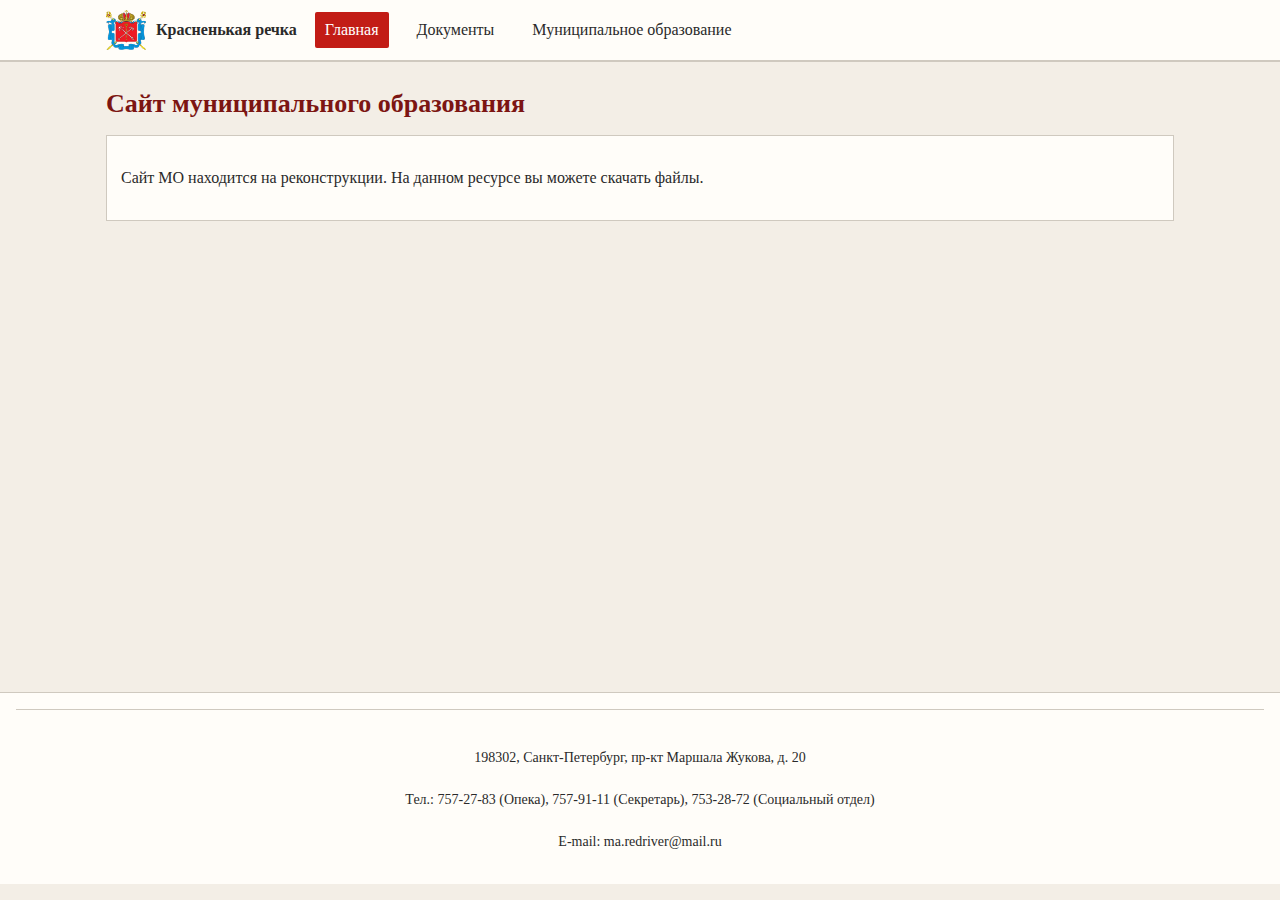
<file: index.html>
<!DOCTYPE html>
<html lang="ru">
<head>
    <meta charset="UTF-8">
    <title>МО «Красненькая речка» — стартовая</title>
    <link rel="stylesheet" href="style.css">
    <meta name="viewport" content="width=device-width,initial-scale=1">
</head>
<body data-active="home">
<header id="site-header"></header>

<main>
    <h1>Сайт муниципального образования</h1>
    <div class="section">
        <p>Сайт МО находится на реконструкции. На данном ресурсе вы можете скачать файлы.</p>
    </div>
</main>

<footer id="site-footer"></footer>
<script src="include.js"></script>
</body>
</html>
</file>
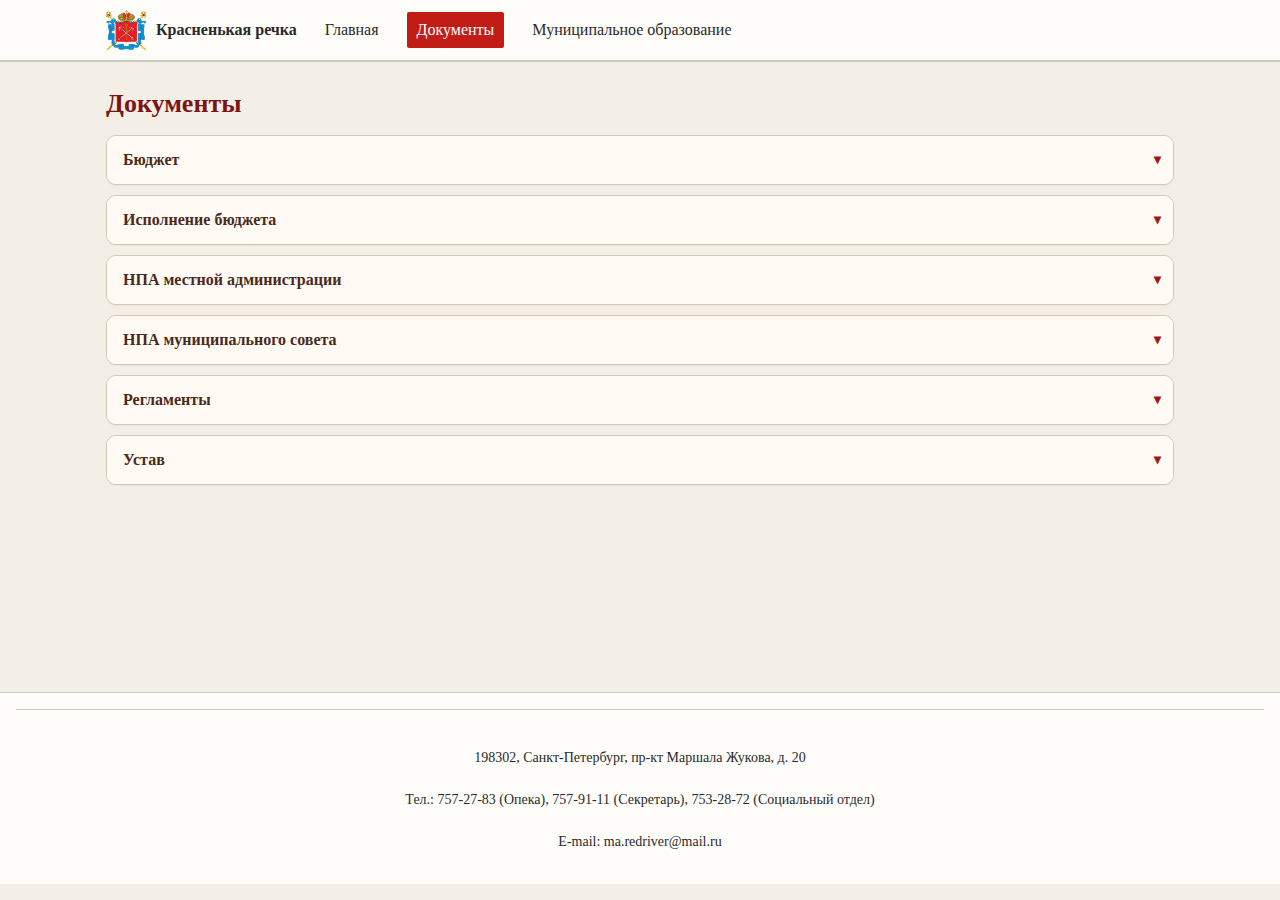
<file: documents.html>
<!DOCTYPE html>
<html lang="ru">
<head>
  <meta charset="UTF-8">
  <title>Документы — МО «Красненькая речка»</title>
  <meta name="viewport" content="width=device-width,initial-scale=1">
  <link rel="stylesheet" href="style.css">
</head>
<body data-active="docs">
<header id="site-header"></header>

<main>
  <h1>Документы</h1>
  <ul class="acc-list" id="acc-list"></ul>
</main>

<footer id="site-footer"></footer>
<script src="include.js"></script>

<script>
  /* === Настройки под структуру === */
  const BASE_PATH    = './files/docs_list';
  const MANIFEST_URL = './docs-manifest.json';

  /* === Утилиты === */
  const isObj = v => typeof v === 'object' && v !== null;
  const enc   = p => p.split('/').map(encodeURIComponent).join('/');
  function sortEntries([an,av],[bn,bv]){
    const ao = isObj(av), bo = isObj(bv);
    if (ao !== bo) return ao ? -1 : 1;
    return an.localeCompare(bn, 'ru');
  }

  /* === Строим узлы === */
  function fileRow(name, rel){
    const d = document.createElement('div');
    const a = document.createElement('a');
    a.href = `${BASE_PATH}/${enc(rel)}`;
    a.textContent = name;
    a.download = '';
    a.rel = 'noopener';
    d.appendChild(a);
    return d;
  }

  function folderNode(name, obj, onResize){
    const wrap = document.createElement('div');
    const head = document.createElement('div');
    head.className = 'folder-head';
    head.textContent = name;

    const kids = document.createElement('div');
    kids.className = 'folder-children';
    kids.style.display = 'none';

    head.addEventListener('click', ()=>{
      kids.style.display = (kids.style.display === 'none') ? 'block' : 'none';
      if (typeof onResize === 'function') onResize();
    });

    wrap.appendChild(head);
    wrap.appendChild(kids);

    Object.entries(obj).sort(sortEntries).forEach(([n,v])=>{
      if (n === '.DS_Store' || n.startsWith('~$')) return;
      kids.appendChild(isObj(v) ? folderNode(n, v, onResize) : fileRow(n, v));
    });
    return wrap;
  }

  function adjustPanelHeight(panel){
    requestAnimationFrame(()=>{
      panel.style.maxHeight = panel.scrollHeight + 'px';
    });
  }

  function renderAccItem(title, data){
    const li = document.createElement('li');
    li.className = 'acc-item';

    const header = document.createElement('a');
    header.href = '#';
    header.className = 'acc-header';
    header.innerHTML = `<span class="title">${title}</span>`;
    li.appendChild(header);

    const panel = document.createElement('div');
    panel.className = 'acc-panel';
    const inner = document.createElement('div');
    inner.className = 'acc-panel-inner acc-files';
    panel.appendChild(inner);
    li.appendChild(panel);

    const onResize = ()=>adjustPanelHeight(panel);

    Object.entries(data).sort(sortEntries).forEach(([n,v])=>{
      if (n === '.DS_Store' || n.startsWith('~$')) return;
      inner.appendChild(isObj(v) ? folderNode(n, v, onResize) : fileRow(n, v));
    });

    header.addEventListener('click', (e)=>{
      e.preventDefault();
      const list = document.getElementById('acc-list');
      [...list.querySelectorAll('.acc-item')].forEach(item=>{
        const pnl = item.querySelector('.acc-panel');
        if (item === li){
          const open = item.classList.contains('open');
          if (open){
            pnl.style.maxHeight = '0px';
            item.classList.remove('open');
          } else {
            item.classList.add('open');
            adjustPanelHeight(pnl);
          }
        } else {
          pnl.style.maxHeight = '0px';
          item.classList.remove('open');
        }
      });
    });

    return li;
  }

  async function initDocs(){
    const res = await fetch(MANIFEST_URL, {cache:'no-store'});
    if (!res.ok) throw new Error('manifest load error');
    const manifest = await res.json();

    const acc = document.getElementById('acc-list');
    const keys = Object.keys(manifest).sort((a,b)=>a.localeCompare(b,'ru'));
    keys.forEach((k)=>{
      const item = renderAccItem(k, manifest[k]);
      acc.appendChild(item);
      // всё схлопнуто при загрузке
    });
  }

  initDocs().catch(err=>{
    console.error(err);
    document.getElementById('acc-list').insertAdjacentHTML('afterend',
            '<p>Не удалось загрузить список документов. Проверьте <code>docs-manifest.json</code>.</p>');
  });
</script>
</body>
</html>
</file>
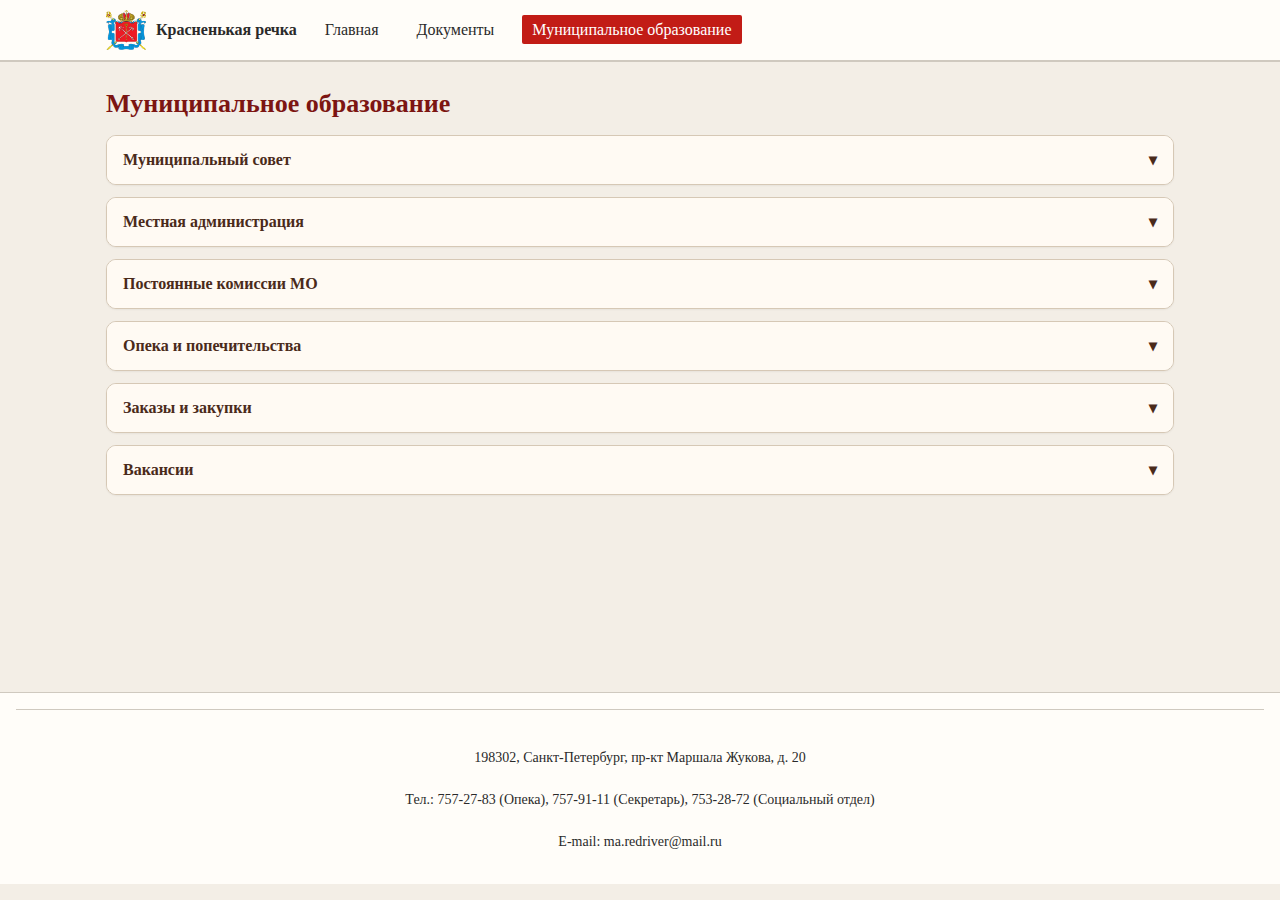
<file: mo.html>
<!DOCTYPE html>
<html lang="ru">
<head>
    <meta charset="UTF-8">
    <title>Муниципальное образование — МО «Красненькая речка»</title>
    <link rel="stylesheet" href="style.css">
    <meta name="viewport" content="width=device-width,initial-scale=1">
</head>
<body data-active="mo">
<header id="site-header"></header>

<main>
    <h1>Муниципальное образование</h1>

    <ul class="list">
        <li id="council">
            <details>
                <summary>Муниципальный совет</summary>
                <div class="section">
                    <div class="council-section">
                        <div class="member big">
                            <img src="img/bonoshko.jpg" alt="">
                            <h3>Бонюшко Дмитрий Михайлович</h3>
                            <p>Глава ВМО «Красненькая речка», председатель муниципального совета</p>
                        </div>
                        <div class="member big">
                            <img src="img/antonov.jpg" alt="">
                            <h3>Антонов Сергей Андреевич</h3>
                            <p>Заместитель главы ВМО «Красненькая речка»</p>
                        </div>
                        <div class="member">
                            <img src="img/golubnichaya.jpg" alt="">
                            <h3>Голубничая Кристина Сергеевна</h3>
                            <p>Заместитель главы администрации</p>
                        </div>
                        <div class="member">
                            <img src="img/bogdanova.jpg" alt="">
                            <h3>Богданова Наталья Валентиновна</h3>
                            <p>Начальник отдела</p>
                        </div>
                        <div class="member">
                            <img src="img/nikolaev.jpg" alt="">
                            <h3>Николаев Александр Иванович</h3>
                            <p>Заместитель начальника отдела</p>
                        </div>
                        <div class="member">
                            <img src="img/valeeva.jpg" alt="">
                            <h3>Валеева Жанна Валерьевна</h3>
                            <p>Специалист администрации</p>
                        </div>
                        <div class="member">
                            <img src="img/ryabkov.jpg" alt="">
                            <h3>Рябков Андрей Борисович</h3>
                            <p>Специалист администрации</p>
                        </div>
                        <div class="member">
                            <img src="img/gudiev.jpg" alt="">
                            <h3>Гудиев Дмитрий Валерьевич</h3>
                            <p>Специалист администрации</p>
                        </div>
                    </div>
                </div>
            </details>
        </li>

        <li id="admin">
            <details>
                <summary>Местная администрация</summary>

                <div class="section" style="margin-top:12px;">
                    <div class="leaders">
                        <p><b>Глава местной администрации</b> — СЕМЕНОВ Михаил Викторович</p>
                        <p><b>Заместитель Главы Местной Администрации</b> — ЯРЦЕВ Владимир Владимирович</p>
                    </div>


                    <h3 style="margin:14px 14px 8px;color:#7c1512;">ОТДЕЛЫ МА МО «Красненькая речка»</h3>

                    <!-- Социальный отдел -->
                    <details class="dept">
                        <summary>Социальный отдел</summary>
                        <div class="dept-body">
                            <p>Организация и проведение массовых мероприятий, организация досуга населения и вопросами культуры на территории округа.</p>
                            <div class="role"><b>Руководитель</b>: МИХАЙЛОВ Владимир Валерьевич</div>
                            <div class="role"><b>Специалист 1 категории</b>: ШАГИАХМЕТОВА Анастасия Михайловна</div>
                        </div>
                    </details>

                    <!-- Плановый отдел -->
                    <details class="dept">
                        <summary>Плановый отдел</summary>
                        <div class="dept-body">
                            <p>Ведение бухгалтерского учета и решение вопросов финансовой деятельности.</p>
                            <div class="role"><b>Руководитель</b>: ЛИ Татьяна Владимировна</div>
                            <div class="role"><b>Ведущий специалист</b>: АБРАМОВА Юлия Леонидовна</div>
                        </div>
                    </details>

                    <!-- Отдел опеки и попечительства -->
                    <details class="dept">
                        <summary>Отдел опеки и попечительства</summary>
                        <div class="dept-body">
                            <p>Ведение отдельных государственных полномочий по организации и осуществлению деятельности по опеке и попечительству.</p>
                            <div class="role"><b>Руководитель</b>: АЛЕКСЕЕВА Наталья Вячеславовна</div>
                            <div class="role"><b>Ведущий специалист</b>: НИКОЛАЕВА Ильмира Гашиковна</div>
                        </div>
                    </details>

                    <!-- Отдел благоустройства -->
                    <details class="dept">
                        <summary>Отдел благоустройства</summary>
                        <div class="dept-body">
                            <p>Решает вопросы внешнего благоустройства территории, внутриквартального озеленения, а также вопросы содействия в области ЖКХ и потребительского рынка.</p>
                            <div class="role"><b>Руководитель</b>: ШАНЦЕВА Оксана Викторовна</div>
                            <div class="role"><b>Главный специалист</b>: ЛЮБИМОВА Регина Александровна</div>
                        </div>
                    </details>

                    <!-- Организационно-правовой отдел -->
                    <details class="dept">
                        <summary>Организационно-правовой отдел</summary>
                        <div class="dept-body">
                            <p>Ведение внутреннего и внешнего документооборота, взаимодействие с государственными структурами.</p>
                            <div class="role"><b>Руководитель</b>: ПАНКРАТОВ Антон Александрович</div>
                            <div class="role"><b>Специалист 1 категории</b>: КУВАЕВА Наталья Анатольевна</div>
                        </div>
                    </details>

                    <!-- Бухгалтерия -->
                    <details class="dept">
                        <summary>Бухгалтерия</summary>
                        <div class="dept-body">
                            <p>Формирование, утверждение, исполнение бюджета муниципального образования и контроль за его исполнением.</p>
                            <div class="role"><b>Главный бухгалтер</b>: ШАПОВАЛОВА Ольга Анатольевна</div>
                        </div>
                    </details>
                </div>

            </details>
        </li>

        <li id="commissions">
            <details>
                <summary>Постоянные комиссии МО</summary>
                <div class="section"> <!--style="margin-top:12px;"-->
                    <ul style="margin:0; padding-left:18px;">
                        <li><a href="files/infos_list/Постоянные комиссии МО/16-2.pdf" download>16-2.pdf</a></li>
                        <li><a href="files/infos_list/Постоянные комиссии МО/№5.pdf" download>№5.pdf</a></li>
                    </ul>
                </div>
            </details>
        </li>
        <li id="custody">
            <details>
                <summary>Опека и попечительства</summary>
                <div class="section" style="margin-top:12px;">
                    <ul style="margin:0; padding-left:18px;">
                        <li><a href="files/infos_list/Опека/Blank_zayavleniya_grazhdanina_zhelayushchego_prinyat_v_svoyu_semyu.pdf" download>Blank_zayavleniya_grazhdanina_zhelayushchego_prinyat_v_svoyu_semyu.pdf</a></li>
                        <li><a href="files/infos_list/Опека/Бланк_заявления_на_опеку_несовершеннолетнего_гражданина_в_иных_установленных.docx" download>Бланк_заявления_на_опеку_несовершеннолетнего_гражданина_в_иных_установленных.docx</a></li>
                        <li><a href="files/infos_list/Опека/Обращаем_внимание_кандидатов_в_усыновители_и_опекуны_8.docx" download>Обращаем_внимание_кандидатов_в_усыновители_и_опекуны_8.docx</a></li>
                        <li><a href="files/infos_list/Опека/Опека_и_попечительство_10.docx" download>Опека_и_попечительство_10.docx</a></li>
                        <li><a href="files/infos_list/Опека/Опека_над_недееспособными_гражданами_9.docx" download>Опека_над_недееспособными_гражданами_9.docx</a></li>
                        <li><a href="files/infos_list/Опека/Перечень_документов_для_кандидата_в_опекуны_недееспособного,_состоящих.docx" download>Перечень_документов_для_кандидата_в_опекуны_недееспособного,_состоящих.docx</a></li>
                        <li><a href="files/infos_list/Опека/Перечень_документов_для_кандидата_в_опекуны_недееспособного.docx" download>Перечень_документов_для_кандидата_в_опекуны_недееспособного.docx</a></li>
                        <li><a href="files/infos_list/Опека/Перечень_документов_на_установление_опеки_над_недееспопсобным_гражданином.docx" download>Перечень_документов_на_установление_опеки_над_недееспопсобным_гражданином.docx</a></li>
                        <li><a href="files/infos_list/Опека/Подготовка_граждан,_выразивших_желание_стать_опекунами_или_попечителями (2).docx" download>Подготовка_граждан,_выразивших_желание_стать_опекунами_или_попечителями (2).docx</a></li>
                        <li><a href="files/infos_list/Опека/Подготовка_граждан,_выразивших_желание_стать_опекунами_или_попечителями.docx" download>Подготовка_граждан,_выразивших_желание_стать_опекунами_или_попечителями.docx</a></li>
                        <li><a href="files/infos_list/Опека/Прием_органов_опеки_и_попечительства_7.docx" download>Прием_органов_опеки_и_попечительства_7.docx</a></li>
                        <li><a href="files/infos_list/Опека/Требования,_предъявляемые_к_опекунам_11.docx" download>Требования,_предъявляемые_к_опекунам_11.docx</a></li>
                    </ul>
                </div>
            </details>
        </li>

        <!-- Новый блок "Заказы и закупки" -->
        <li id="procurement">
            <details>
                <summary>Заказы и закупки</summary>
                <div class="section" style="margin-top:12px;">
                    <p>
                        <b>Закупка товаров, работ, услуг</b><br><br>
                        Информация о закупках товаров, работ и услуг для обеспечения государственных и муниципальных нужд находится
                        на официальном сайте Российской Федерации в сети Интернет для размещения информации о размещении заказов на
                        поставки товаров, выполнение работ, оказание услуг:
                        <a href="http://www.zakupki.gov.ru/" target="_blank" rel="noopener" style="color:#a4151a; font-weight:600; text-decoration:underline;">
                            ОФИЦИАЛЬНЫЙ САЙТ ЕДИНОЙ ИНФОРМАЦИОННОЙ СИСТЕМЫ В СФЕРЕ ЗАКУПОК
                        </a>
                    </p>
                </div>
            </details>
        </li>
        <li id="vacancies">
            <details>
                <summary>Вакансии</summary>
                <div class="section" style="margin-top:12px;">
                    <ul style="margin:0; padding-left:18px;">
                        <li><a href="files/infos_list/Вакансии/2025_09_09_35_О_Об_объявлении_конкурса_на_замещение_вакантной_должности.docx" download>2025_09_09_35_О_Об_объявлении_конкурса_на_замещение_вакантной_должности.docx</a></li>
                        <li><a href="files/infos_list/Вакансии/2025_09_09_36_О_Об_объявлении_конкурса_на_замещение_вакантной_должности.docx" download>2025_09_09_36_О_Об_объявлении_конкурса_на_замещение_вакантной_должности.docx</a></li>
                        <li><a href="files/infos_list/Вакансии/2025_09_23_38_О_О_переносе_сроков_проведения_конкурса_на_замещение.docx" download>2025_09_23_38_О_О_переносе_сроков_проведения_конкурса_на_замещение.docx</a></li>
                        <li><a href="files/infos_list/Вакансии/О_признании_проведения_конкурса.docx" download>О_признании_проведения_конкурса.docx</a></li>
                        <li><a href="files/infos_list/Вакансии/Объявление_1.docx" download>Объявление_1.docx</a></li>
                        <li><a href="files/infos_list/Вакансии/Объявление_2.docx" download>Объявление_2.docx</a></li>
                        <li><a href="files/infos_list/Вакансии/Объявление_3.docx" download>Объявление_3.docx</a></li>
                        <li><a href="files/infos_list/Вакансии/Объявление_4.docx" download>Объявление_4.docx</a></li>
                        <li><a href="files/infos_list/Вакансии/Объявление_5.docx" download>Объявление_5.docx</a></li>
                        <li><a href="files/infos_list/Вакансии/Объявление_6.docx" download>Объявление_6.docx</a></li>
                        <li><a href="files/infos_list/Вакансии/Объявление_7.doc" download>Объявление_7.doc</a></li>
                        <li><a href="files/infos_list/Вакансии/Проект_трудового_договора_решение_МС_от_30_10_2013_№_28.docx" download>Проект_трудового_договора_решение_МС_от_30_10_2013_№_28.docx</a></li>
                        <li><a href="files/infos_list/Вакансии/Распоряжение_о_замещении_вакантов.docx" download>Распоряжение_о_замещении_вакантов.docx</a></li>
                    </ul>
                </div>
            </details>
        </li>
    </ul>
</main>

<footer id="site-footer"></footer>
<script src="include.js"></script>
<!--1-->

<!--<script>-->
<!--    document.addEventListener('DOMContentLoaded', () => {-->
<!--        function openSectionFromHash() {-->
<!--            const hash = window.location.hash;-->
<!--            if (!hash) return;-->
<!--            const targetLi = document.querySelector(hash);-->
<!--            const det = targetLi ? targetLi.querySelector('details') : null;-->

<!--            // закрыть все-->
<!--            document.querySelectorAll('.list details').forEach(d => d.removeAttribute('open'));-->

<!--            if (det) {-->
<!--                det.setAttribute('open', true);-->
<!--                setTimeout(() => {-->
<!--                    det.scrollIntoView({ behavior: 'smooth', block: 'start' });-->
<!--                }, 150);-->
<!--            }-->
<!--        }-->

<!--        // аккордеон по клику: открыть текущий, закрыть остальные-->
<!--        document.querySelectorAll('.list details > summary').forEach(sum => {-->
<!--            sum.addEventListener('click', (e) => {-->
<!--                const det = sum.parentElement;-->
<!--                const willOpen = !det.open;  // состояние после нативного тога-->
<!--                // закрыть все остальные-->
<!--                document.querySelectorAll('.list details').forEach(d => {-->
<!--                    if (d !== det) d.removeAttribute('open');-->
<!--                });-->
<!--                // дать нативному поведению завершиться и подскроллить если открыли-->
<!--                setTimeout(() => {-->
<!--                    if (willOpen) det.scrollIntoView({ behavior: 'smooth', block: 'start' });-->
<!--                }, 120);-->
<!--            });-->
<!--        });-->

<!--        // при загрузке и смене хэша открываем нужный-->
<!--        openSectionFromHash();-->
<!--        window.addEventListener('hashchange', openSectionFromHash);-->
<!--    });-->
<!--</script>-->
<!--<script>-->
<!--    document.addEventListener('DOMContentLoaded', () => {-->
<!--        const detailsList = [...document.querySelectorAll('.list details')];-->

<!--        // помечаем "тело" каждой панели и готовим её к анимации-->
<!--        detailsList.forEach(det => {-->
<!--            const panel = [...det.children].find(el => el.tagName !== 'SUMMARY');-->
<!--            if (!panel) return;-->
<!--            panel.classList.add('mo-panel');-->
<!--            panel.style.maxHeight = '0px';-->
<!--            det.__panel = panel; // сохраним ссылку-->
<!--        });-->

<!--        // как в documents.html — настраиваем высоту панели равной контенту-->
<!--        const adjustMaxHeight = (panel) => {-->
<!--            requestAnimationFrame(() => {-->
<!--                panel.style.maxHeight = panel.scrollHeight + 'px';-->
<!--            });-->
<!--        };-->

<!--        // открыть одну, остальные закрыть-->
<!--        const openOne = (targetDet) => {-->
<!--            detailsList.forEach(d => {-->
<!--                const p = d.__panel;-->
<!--                if (!p) return;-->
<!--                if (d === targetDet) {-->
<!--                    d.setAttribute('open', '');-->
<!--                    adjustMaxHeight(p);-->
<!--                } else {-->
<!--                    p.style.maxHeight = '0px';-->
<!--                    d.removeAttribute('open');-->
<!--                }-->
<!--            });-->
<!--        };-->

<!--        // клики по заголовкам-->
<!--        detailsList.forEach(det => {-->
<!--            const summary = det.querySelector('summary');-->
<!--            if (!summary || !det.__panel) return;-->

<!--            summary.addEventListener('click', (e) => {-->
<!--                e.preventDefault();-->
<!--                const isOpen = det.hasAttribute('open');-->

<!--                if (isOpen) {-->
<!--                    // закрываем текущий, как в documents — просто ставим max-height 0-->
<!--                    det.__panel.style.maxHeight = '0px';-->
<!--                    det.removeAttribute('open');-->
<!--                } else {-->
<!--                    openOne(det);-->
<!--                    det.scrollIntoView({ behavior: 'smooth', block: 'start' });-->
<!--                }-->
<!--            });-->
<!--        });-->

<!--        // открытие по якорю (#council, #custody ...), как раньше-->
<!--        function openSectionFromHash() {-->
<!--            const hash = window.location.hash;-->
<!--            if (!hash) return;-->
<!--            const targetLi = document.querySelector(hash);-->
<!--            const det = targetLi ? targetLi.querySelector('details') : null;-->
<!--            if (!det) return;-->
<!--            openOne(det);-->
<!--            setTimeout(() => {-->
<!--                det.scrollIntoView({ behavior: 'smooth', block: 'start' });-->
<!--            }, 150);-->
<!--        }-->

<!--        openSectionFromHash();-->
<!--        window.addEventListener('hashchange', openSectionFromHash);-->
<!--    });-->
<!--</script>-->

<!--2-->
<!--<script>-->
<!--    document.addEventListener('DOMContentLoaded', () => {-->
<!--        const detailsList = [...document.querySelectorAll('.list details')];-->

<!--        // помечаем "тело" каждой панели .mo-panel-->
<!--        detailsList.forEach(det => {-->
<!--            const panel = [...det.children].find(el => el.tagName !== 'SUMMARY');-->
<!--            if (!panel) return;-->
<!--            panel.classList.add('mo-panel');-->
<!--            panel.style.maxHeight = '0px';-->
<!--            det.__panel = panel;-->
<!--        });-->

<!--        // утилиты открытия/закрытия с плавностью, как в documents.html-->
<!--        const openPanel = (det) => {-->
<!--            const p = det.__panel;-->
<!--            if (!p) return;-->
<!--            p.style.transition = 'none';-->
<!--            p.style.maxHeight = '0px';-->
<!--            void p.offsetHeight; // reflow-->
<!--            p.style.transition = 'max-height .25s ease';-->
<!--            det.setAttribute('open', '');-->
<!--            requestAnimationFrame(() => {-->
<!--                p.style.maxHeight = p.scrollHeight + 'px';-->
<!--            });-->
<!--        };-->

<!--        const closePanel = (det) => {-->
<!--            const p = det.__panel;-->
<!--            if (!p) return;-->
<!--            p.style.transition = 'none';-->
<!--            p.style.maxHeight = p.scrollHeight + 'px';-->
<!--            void p.offsetHeight; // reflow-->
<!--            p.style.transition = 'max-height .25s ease';-->
<!--            requestAnimationFrame(() => {-->
<!--                p.style.maxHeight = '0px';-->
<!--            });-->
<!--            const onEnd = (e) => {-->
<!--                if (e.propertyName !== 'max-height') return;-->
<!--                p.removeEventListener('transitionend', onEnd);-->
<!--                det.removeAttribute('open');-->
<!--            };-->
<!--            p.addEventListener('transitionend', onEnd);-->
<!--        };-->

<!--        const closeOthers = (target) => {-->
<!--            detailsList.forEach(d => {-->
<!--                if (d !== target && d.hasAttribute('open')) closePanel(d);-->
<!--            });-->
<!--        };-->

<!--        // клики по summary-->
<!--        detailsList.forEach(det => {-->
<!--            const summary = det.querySelector('summary');-->
<!--            if (!summary || !det.__panel) return;-->
<!--            summary.addEventListener('click', (e) => {-->
<!--                e.preventDefault();-->
<!--                const isOpen = det.hasAttribute('open');-->
<!--                if (isOpen) {-->
<!--                    closePanel(det);-->
<!--                } else {-->
<!--                    closeOthers(det);-->
<!--                    openPanel(det);-->
<!--                    det.scrollIntoView({ behavior: 'smooth', block: 'start' });-->
<!--                }-->
<!--            });-->
<!--        });-->

<!--        // открытие по якорю (#council, #custody, ...)-->
<!--        function openSectionFromHash() {-->
<!--            const target = document.querySelector(window.location.hash + ' details');-->
<!--            if (!target) return;-->
<!--            closeOthers(target);-->
<!--            openPanel(target);-->
<!--            setTimeout(() => {-->
<!--                target.scrollIntoView({ behavior: 'smooth', block: 'start' });-->
<!--            }, 150);-->
<!--        }-->
<!--        openSectionFromHash();-->
<!--        window.addEventListener('hashchange', openSectionFromHash);-->
<!--    });-->
<!--</script>-->

<!--3-->
<!--<script>-->
<!--    document.addEventListener('DOMContentLoaded', () => {-->
<!--        const detailsList = [...document.querySelectorAll('.list details')];-->

<!--        // помечаем "тело" панели и готовим к анимации-->
<!--        detailsList.forEach(det => {-->
<!--            const panel = [...det.children].find(el => el.tagName !== 'SUMMARY');-->
<!--            if (!panel) return;-->
<!--            panel.classList.add('mo-panel');          // в CSS у .mo-panel: max-height:0; transition...-->
<!--            panel.style.maxHeight = '0px';-->
<!--            det.__panel = panel;-->
<!--        });-->

<!--        // утилиты плавного открытия/закрытия (как в documents)-->
<!--        const openPanel = (det) => {-->
<!--            const p = det.__panel; if (!p) return;-->
<!--            p.style.transition = 'none';-->
<!--            p.style.maxHeight = '0px'; void p.offsetHeight;     // reflow-->
<!--            p.style.transition = 'max-height .25s ease';-->
<!--            det.setAttribute('open', '');-->
<!--            requestAnimationFrame(() => { p.style.maxHeight = p.scrollHeight + 'px'; });-->
<!--        };-->
<!--        const closePanel = (det) => {-->
<!--            const p = det.__panel; if (!p) return;-->
<!--            p.style.transition = 'none';-->
<!--            p.style.maxHeight = p.scrollHeight + 'px'; void p.offsetHeight; // фиксируем текущую высоту-->
<!--            p.style.transition = 'max-height .25s ease';-->
<!--            requestAnimationFrame(() => { p.style.maxHeight = '0px'; });-->
<!--            const onEnd = (e) => {-->
<!--                if (e.propertyName !== 'max-height') return;-->
<!--                p.removeEventListener('transitionend', onEnd);-->
<!--                det.removeAttribute('open');-->
<!--            };-->
<!--            p.addEventListener('transitionend', onEnd);-->
<!--        };-->
<!--        const closeAll = () => {-->
<!--            detailsList.forEach(d => {-->
<!--                d.removeAttribute('open');-->
<!--                if (d.__panel) d.__panel.style.maxHeight = '0px';-->
<!--            });-->
<!--        };-->
<!--        const closeOthers = (target) => {-->
<!--            detailsList.forEach(d => { if (d !== target && d.hasAttribute('open')) closePanel(d); });-->
<!--        };-->

<!--        // клики по summary-->
<!--        detailsList.forEach(det => {-->
<!--            const sum = det.querySelector('summary');-->
<!--            if (!sum || !det.__panel) return;-->
<!--            sum.addEventListener('click', (e) => {-->
<!--                e.preventDefault();-->
<!--                const isOpen = det.hasAttribute('open');-->
<!--                if (isOpen) {-->
<!--                    closePanel(det);-->
<!--                } else {-->
<!--                    closeOthers(det);-->
<!--                    openPanel(det);-->
<!--                    det.scrollIntoView({ behavior: 'smooth', block: 'start' });-->
<!--                }-->
<!--            });-->
<!--        });-->

<!--        // открытие по якорю (#council и т.п.)-->
<!--        function openFromHash() {-->
<!--            const target = document.querySelector(window.location.hash + ' details');-->
<!--            if (!target) return;               // если hash пуст — ничего не открываем-->
<!--            closeOthers(target);-->
<!--            openPanel(target);-->
<!--            setTimeout(() => {-->
<!--                target.scrollIntoView({ behavior: 'smooth', block: 'start' });-->
<!--            }, 150);-->
<!--        }-->

<!--        // гарантированно схлопнуть всё на старте-->
<!--        closeAll();-->
<!--        openFromHash();                      // откроет ТОЛЬКО если есть hash-->

<!--        // доп. защита после полной загрузки (если что-то вмешалось)-->
<!--        window.addEventListener('load', closeAll);-->
<!--        window.addEventListener('hashchange', openFromHash);-->
<!--    });-->
<!--</script>-->

<!--4-->
<!--<script>-->
<!--    document.addEventListener('DOMContentLoaded', () => {-->
<!--        /* === ВЕРХНИЙ АККОРДЕОН (cовет/администрация/и т.д.) === */-->
<!--        const topDetails = [...document.querySelectorAll('.list > li > details')];-->

<!--        // помечаем панели-->
<!--        topDetails.forEach(det => {-->
<!--            const panel = [...det.children].find(el => el.tagName !== 'SUMMARY');-->
<!--            if (!panel) return;-->
<!--            panel.classList.add('mo-panel');-->
<!--            panel.style.maxHeight = '0px';-->
<!--            det.__panel = panel;-->
<!--        });-->

<!--        const adjustMaxHeight = (panel) => {-->
<!--            requestAnimationFrame(() => {-->
<!--                panel.style.maxHeight = panel.scrollHeight + 'px';-->
<!--            });-->
<!--        };-->

<!--        const openOne = (targetDet) => {-->
<!--            topDetails.forEach(d => {-->
<!--                const p = d.__panel;-->
<!--                if (!p) return;-->
<!--                if (d === targetDet) {-->
<!--                    d.setAttribute('open', '');-->
<!--                    adjustMaxHeight(p);-->
<!--                } else {-->
<!--                    p.style.maxHeight = '0px';-->
<!--                    d.removeAttribute('open');-->
<!--                }-->
<!--            });-->
<!--        };-->

<!--        topDetails.forEach(det => {-->
<!--            const summary = det.querySelector('summary');-->
<!--            if (!summary || !det.__panel) return;-->

<!--            summary.addEventListener('click', (e) => {-->
<!--                e.preventDefault();-->
<!--                const isOpen = det.hasAttribute('open');-->
<!--                if (isOpen) {-->
<!--                    det.__panel.style.maxHeight = '0px';-->
<!--                    det.removeAttribute('open');-->
<!--                } else {-->
<!--                    openOne(det);-->
<!--                    det.scrollIntoView({ behavior: 'smooth', block: 'start' });-->
<!--                }-->
<!--            });-->
<!--        });-->

<!--        function openSectionFromHash() {-->
<!--            const hash = window.location.hash;-->
<!--            if (!hash) return;-->
<!--            const targetLi = document.querySelector(hash);-->
<!--            const det = targetLi ? targetLi.querySelector(':scope > details') : null;-->
<!--            if (!det) return;-->
<!--            openOne(det);-->
<!--            setTimeout(() => {-->
<!--                det.scrollIntoView({ behavior: 'smooth', block: 'start' });-->
<!--            }, 120);-->
<!--        }-->
<!--        openSectionFromHash();-->
<!--        window.addEventListener('hashchange', openSectionFromHash);-->

<!--        /* === ВНУТРЕННИЕ «ОТДЕЛЫ» В ADMIN (НЕ ЗАКРЫВАЮТ РОДИТЕЛЯ) === */-->
<!--        const innerDepts = document.querySelectorAll('#admin .dept');-->

<!--        innerDepts.forEach(det => {-->
<!--            const body = det.querySelector('.dept-body');-->
<!--            if (!body) return;-->

<!--            body.style.maxHeight = '0px';-->
<!--            body.style.overflow = 'hidden';-->

<!--            // плавно как в documents.html-->
<!--            det.addEventListener('toggle', () => {-->
<!--                if (det.open) {-->
<!--                    requestAnimationFrame(() => {-->
<!--                        body.style.maxHeight = body.scrollHeight + 'px';-->
<!--                    });-->
<!--                } else {-->
<!--                    body.style.maxHeight = '0px';-->
<!--                }-->
<!--            });-->

<!--            // клик по summary — только для этого details-->
<!--            const sum = det.querySelector('summary');-->
<!--            if (sum) {-->
<!--                sum.addEventListener('click', (e) => {-->
<!--                    // не даём «верхнему» аккордеону вмешиваться-->
<!--                    e.stopPropagation();-->
<!--                });-->
<!--            }-->
<!--        });-->
<!--    });-->
<!--</script>-->

<!--5-->
<script>
    document.addEventListener('DOMContentLoaded', () => {
        /* === ВЕРХНИЙ АККОРДЕОН (cовет/администрация/и т.д.) — как раньше === */
        const topDetails = [...document.querySelectorAll('.list > li > details')];

        topDetails.forEach(det => {
            const panel = [...det.children].find(el => el.tagName !== 'SUMMARY');
            if (!panel) return;
            panel.classList.add('mo-panel');
            panel.style.maxHeight = '0px';
            det.__panel = panel;
        });

        const adjustMaxHeight = (panel) => {
            requestAnimationFrame(() => {
                panel.style.maxHeight = panel.scrollHeight + 'px';
            });
        };

        const openOne = (targetDet) => {
            topDetails.forEach(d => {
                const p = d.__panel;
                if (!p) return;
                if (d === targetDet) {
                    d.setAttribute('open', '');
                    adjustMaxHeight(p);
                } else {
                    p.style.maxHeight = '0px';
                    d.removeAttribute('open');
                }
            });
        };

        topDetails.forEach(det => {
            const summary = det.querySelector('summary');
            if (!summary || !det.__panel) return;

            summary.addEventListener('click', (e) => {
                e.preventDefault();
                const isOpen = det.hasAttribute('open');
                if (isOpen) {
                    det.__panel.style.maxHeight = '0px';
                    det.removeAttribute('open');
                } else {
                    openOne(det);
                    det.scrollIntoView({ behavior: 'smooth', block: 'start' });
                }
            });
        });

        function openSectionFromHash() {
            const hash = window.location.hash;
            if (!hash) return;
            const targetLi = document.querySelector(hash);
            const det = targetLi ? targetLi.querySelector(':scope > details') : null;
            if (!det) return;
            openOne(det);
            setTimeout(() => det.scrollIntoView({ behavior:'smooth', block:'start' }), 120);
        }
        openSectionFromHash();
        window.addEventListener('hashchange', openSectionFromHash);

        /* === ВНУТРЕННИЕ «ОТДЕЛЫ» В ADMIN (теперь пересчитывают высоту родителя) === */
        const innerDepts = document.querySelectorAll('#admin .dept');

        innerDepts.forEach(det => {
            const body = det.querySelector('.dept-body');
            if (!body) return;

            // найдём внешнюю панель (в которой этот отдел лежит)
            const parentTop = topDetails.find(td => td.contains(det));
            const parentPanel = parentTop && parentTop.__panel ? parentTop.__panel : null;

            // стартовое состояние
            body.style.maxHeight = '0px';
            body.style.overflow = 'hidden';
            body.style.transition = 'max-height .25s ease';

            // плавное открытие/закрытие отдела
            det.addEventListener('toggle', () => {
                if (det.open) {
                    body.style.maxHeight = body.scrollHeight + 'px';
                    if (parentPanel) adjustMaxHeight(parentPanel);
                } else {
                    body.style.maxHeight = '0px';
                    if (parentPanel) adjustMaxHeight(parentPanel);
                }
            });

            // при окончании анимации пересчитываем высоту родителя — чтобы не было обрезаний
            body.addEventListener('transitionend', (e) => {
                if (e.propertyName === 'max-height' && parentPanel) {
                    adjustMaxHeight(parentPanel);
                }
            });

            // запретим всплытие клика, чтобы не закрывался весь блок admin
            const sum = det.querySelector('summary');
            if (sum) sum.addEventListener('click', (e) => e.stopPropagation());
        });

        // на всякий случай пересчёт при ресайзе окна
        // window.addEventListener('resize', () => {
        //     topDetails.forEach(d => d.__panel && adjustMaxHeight(d.__panel));
        // });
        window.addEventListener('resize', () => {
            topDetails.forEach(d => {
                if (d.hasAttribute('open') && d.__panel) {
                    adjustMaxHeight(d.__panel);
                }
            });
        });
    });
</script>


</body>
</html>
</file>
<file: style.css>
:root {
    --bg: #f3eee6; /* светло-бежевый фон */
    --paper: #fffdf9; /* «бумага» блоков/меню */
    --text: #2a2a2a;
    --accent: #c21c16; /* красный активного пункта */
    --border: #cfc9bf;
}

* {
    box-sizing: border-box
}

html, body {
    height: 100%
}

body {
    margin: 0;
    font-family: Georgia, "Times New Roman", serif;
    background: var(--bg);
    color: var(--text);
    line-height: 1.5;
}

/* NAVBAR */
header {
    background: var(--paper);
    border-bottom: 1px solid var(--border);
}

.nav {
    max-width: 1100px;
    margin: 0 auto;
    padding: 10px 16px;
    display: flex;
    align-items: center;
    gap: 18px;
    position: relative;
}

.nav .brand {
    display: flex;
    align-items: center;
    gap: 10px;
    text-decoration: none;
    color: var(--text)
}

.nav .brand img {
    width: 40px;
    height: 40px
}

.nav .brand span {
    font-weight: bold
}

.nav a.link {
    text-decoration: none;
    color: var(--text);
    padding: 6px 10px;
    border-radius: 2px;
}

.nav a.link.active {
    background: var(--accent);
    color: #fff;
}

/* DROPDOWN */
.nav .dropdown {
    position: relative;
    display: inline-block;
}

.nav .dropdown > .link {
    position: relative;
    z-index: 2;
}

.nav .dropdown .menu {
    position: absolute;
    top: 20px;
    left: 0;
    min-width: 260px;
    margin: 6px 0 0;
    padding: 8px 0;
    list-style: none;
    background: #fff;
    border: 1px solid #e0d6c7;
    border-radius: 10px;
    box-shadow: 0 6px 18px rgba(0, 0, 0, .08);
    display: none;
    z-index: 50;
}

.nav .dropdown:hover .menu,
.nav .dropdown:focus-within .menu {
    display: block;
}

.nav .dropdown .menu li {
    margin: 0;
}

.nav .dropdown .menu a {
    display: block;
    padding: 10px 14px;
    color: #2b2b2b;
    text-decoration: none;
    white-space: nowrap;
}

.nav .dropdown .menu a:hover {
    background: #f6ede3;
    color: #a4151a;
    text-decoration: none;
}

/* LAYOUT */
main {
    max-width: 1100px;
    margin: 0 auto;
    padding: 22px 16px;
    min-height: 70vh
}

h1 {
    margin: 0 0 12px;
    font-size: 26px;
    color: #7c1512
}

.section {
    background: var(--paper);
    border: 1px solid var(--border);
    /*border-radius:4px; */
    padding: 14px
}

/* LISTS */
ul.list {
    list-style: none;
    padding: 0;
    margin: 0
}


/*ul.list li{
    padding: 10px 12px;
    border:1px solid var(--border);
    background:#fff; margin-bottom: 8px; border-radius:6px;
}*/

/* FOOTER */
footer {
    border-top: 1px solid var(--border);
    background: var(--paper);
    padding: 16px;
    font-size: 14px;
    text-align: center;
}

/* DOCUMENTS ACCORDION */
.acc-list {
    list-style: none;
    padding: 0;
    margin: 0 0 16px 0;
}

.acc-item {
    margin: 10px 0;
    border: 1px solid #d6c8b5;
    border-radius: 10px;
    background: #fdfbf7;
    box-shadow: 0 1px 2px rgba(0, 0, 0, 0.05);
    overflow: hidden;
    transition: background .2s, border-color .2s;
}

.acc-header {
    display: block;
    padding: 12px 16px;
    text-decoration: none;
    color: #4a2a1a;
    font-weight: 600;
    background: #fffaf3;
    transition: background .2s;
}

.acc-header:hover {
    background: #f4ede3;
}

.acc-item.open .acc-header {
    background: #a4151a;
    color: #fff;
    border-color: #9a0f12;
}

.acc-panel {
    background: #f8f5ef;
    overflow: hidden;
    transition: max-height .25s ease;
}

.acc-panel-inner {
    padding: 12px 16px;
}

.folder-head {
    cursor: pointer;
    font-weight: 600;
    color: #6a3a1c;
    margin: 8px 0;
    transition: color .2s;
}

.folder-head:hover {
    color: #a4151a;
}

.folder-children {
    margin-left: 16px;
    border-left: 1px dashed #d8d0c4;
    padding-left: 10px;
}

.acc-files a {
    color: #0b4ea2;
    text-decoration: underline;
}

.acc-files a:hover {
    color: #a4151a;
    text-decoration: none;
}

.acc-panel {
    max-height: 0;
}

/* caret (треугольник) для аккордеона documents.html */
.acc-header {
    position: relative;
    padding-right: 34px; /* место под каретку справа */
}

.acc-header::after {
    content: "▾";
    position: absolute;
    right: 12px;
    top: 50%;
    transform: translateY(-50%) rotate(0deg);
    font-size: 14px;
    line-height: 1;
    color: #a4151a; /* бордовый в закрытом состоянии */
    transition: transform .2s ease, color .2s ease;
    pointer-events: none; /* чтобы не мешал клику */
}

.acc-item.open .acc-header::after {
    transform: translateY(-50%) rotate(180deg);
    color: #fff; /* белый на красном открытом заголовке */
}

/* === блок "Состав муниципального совета" === */
.council {
    max-width: 1100px;
    margin: 0 auto;
    padding: 24px 16px 60px;
    display: flex;
    flex-direction: column;
    gap: 40px;
}

.council h2 {
    text-align: center;
    font-size: 26px;
    color: #7c1512;
    margin-bottom: 20px;
}

.council-section {
    display: grid;
    grid-template-columns: repeat(auto-fit, minmax(280px, 1fr));
    gap: 30px;
    align-items: start;
    justify-items: center;
}

.member {
    background: #fffdf9;
    width: 100%;
    border: 1px solid #d6c8b5;
    border-radius: 10px;
    box-shadow: 0 1px 3px rgba(0, 0, 0, 0.05);
    text-align: center;
    overflow: hidden;
    transition: transform .2s;
}

.member:hover {
    transform: translateY(-3px);
}

.member img {
    width: 100%;
    height: auto;
    display: block;
    border-bottom: 3px solid #c21c16;
}

.member h3 {
    font-size: 16px;
    margin: 12px 10px 4px;
    color: #000;
    font-weight: bold;
}

.member p {
    font-size: 14px;
    margin: 0 10px 14px;
    color: #444;
    line-height: 1.35;
}

@media (max-width: 600px) {
    .council-section {
        grid-template-columns:1fr;
    }
}

/* раскрывающиеся блоки с составом */
.list details summary {
    cursor: pointer;
    font-weight: 600;
    color: #4a2a1a;
}

.list details[open] summary {
    color: #a4151a;
}

.council-section {
    display: grid;
    grid-template-columns: repeat(auto-fit, minmax(260px, 1fr));
    gap: 20px;
    margin-top: 14px;
}

.member {
    background: #fffdf9;
    border: 1px solid #d6c8b5;
    border-radius: 10px;
    box-shadow: 0 1px 3px rgba(0, 0, 0, 0.05);
    text-align: center;
    overflow: hidden;
}

.member img {
    width: 100%;
    height: auto;
    display: block;
    border-bottom: 3px solid #c21c16;
}

.member h3 {
    font-size: 16px;
    margin: 10px 8px 2px;
    font-weight: bold;
}

.member p {
    font-size: 14px;
    margin: 0 10px 12px;
    color: #444;
}

/* === Аккордеон на mo.html (как на documents.html) === */
.list li {
    background: transparent;
}

/* убираем белый фон у LI-обёртки */

.list details {
    margin: 12px 0;
    border: 1px solid #d6c8b5;
    border-radius: 10px;
    background: #fdfbf7; /* светлее фона страницы */
    overflow: hidden;
    box-shadow: 0 1px 2px rgba(0, 0, 0, .05);
}

/* шапка как acc-header */
.list details > summary {
    padding: 12px 16px;
    cursor: pointer;
    list-style: none;
    background: #fffaf3;
    color: #4a2a1a;
    font-weight: 600;
    user-select: none;
}

.list details > summary:hover {
    background: #f4ede3;
}

/* убираем стандартный треугольник и рисуем свой */
.list details > summary::-webkit-details-marker {
    display: none;
}

.list details > summary::after {
    content: "▾";
    float: right;
    transition: transform .2s ease;
}

.list details[open] > summary {
    background: #a4151a;
    color: #fff;
}

.list details[open] > summary::after {
    transform: rotate(180deg);
}

/* тело панели, как acc-panel-inner */
.list details .section {
    background: #f8f5ef;
    /*padding: 12px 16px;*/
    border-top: 1px solid #e8dfd2;
    margin: 0; /* если вдруг где-то было inline margin-top */
}

/* список файлов — как аккуратные плашки */
.list details .section ul {
    list-style: none;
    margin: 0;
    padding: 0;
}

.list details .section ul li {
    margin: 6px 0;
}

.list details .section ul a {
    display: block;
    padding: 8px 10px;
    /*background: #fff;*/
    /*border: 1px solid #e6dfd4;*/
    border-radius: 6px;
    color: #0b4ea2;
    text-decoration: underline;
}

.list details .section ul a:hover {
    color: #a4151a;
    text-decoration: none;
}

/* mo.html — привести списки файлов к виду как в documents.html */
.list details .section ul {
    list-style: none;
    margin: 0;
    padding: 0;
}

.list details .section ul li {
    margin: 2px 0; /* плотнее по вертикали */
    line-height: 1.4;
}

.list details .section ul a {
    display: inline;
    padding: 0;
    color: #0645ad;
    text-decoration: underline;
    background: none;
    border: none;
}

.list details .section ul a:hover {
    color: #a4151a;
    text-decoration: none;
}

/* --- особые карточки руководителей --- */
.council-section {
    display: grid;
    grid-template-columns: repeat(auto-fit, minmax(260px, 1fr));
    gap: 20px;
}

/* крупные карточки (первые два) занимают по 1/2 ширины строки */
/*.member.big {*/
/*    grid-column: span 3;       !* на сетке из 6–9 колонок — шире *!*/
/*}*/

@media (min-width: 900px) {
    /* на широком экране две крупные карточки в ряд */
    .council-section {
        grid-template-columns: repeat(6, 1fr);
    }

    .member.big {
        grid-column: span 3; /* каждая по половине */
    }

    .member:not(.big) {
        grid-column: span 2; /* обычные карточки — 3 в строке */
    }
}

@media (max-width: 899px) and (min-width: 601px) {
    /* на средних экранах — 2 крупных в ряд, потом 2–3 обычные */
    .council-section {
        grid-template-columns: repeat(4, 1fr);
    }

    .member.big {
        grid-column: span 2;
    }

    .member:not(.big) {
        grid-column: span 2;
    }
}

@media (max-width: 600px) {
    /* на телефонах всё по одной колонке */
    .council-section {
        grid-template-columns: 1fr;
    }

    .member.big, .member {
        grid-column: span 1;
    }
}

/* --- отступы внутри карточек совета --- */
/*.member {*/
/*    padding: 10px;              !* добавляем внутренние отступы *!*/
/*    background: #fffdf9;*/
/*    border: 1px solid #d6c8b5;*/
/*    border-radius: 10px;*/
/*    box-shadow: 0 1px 3px rgba(0,0,0,0.05);*/
/*    text-align: center;*/
/*    overflow: hidden;*/
/*}*/

/*.member img {*/
/*    width: 100%;*/
/*    height: auto;*/
/*    display: block;*/
/*    border-bottom: 3px solid #c21c16;*/
/*    border-radius: 6px;          !* немного скруглим фото внутри карточки *!*/
/*}*/

/*.member h3 {*/
/*    font-size: 16px;*/
/*    margin: 12px 6px 4px;*/
/*    color: #000;*/
/*    font-weight: bold;*/
/*}*/

/*.member p {*/
/*    font-size: 14px;*/
/*    margin: 0 6px 10px;*/
/*    color: #444;*/
/*    line-height: 1.35;*/
/*}*/

/*fffff*/
/* внутренние отступы тела панели "Муниципальный совет" */
#council .council-section {
    padding: 12px 16px; /* воздух между краями панели и карточками */
    background: #f8f5ef; /* как у остальных секций */
    border-top: 1px solid #e8dfd2;
}

/* (опционально) чуть скруглить "полотно" секции */
#council details {
    overflow: hidden; /* чтобы фон/скругления выглядели аккуратно */
}

/*плавное открытие*/
/* === Плавное раскрытие блоков в mo.html === */
/*.list details {*/
/*    overflow: hidden;*/
/*    transition: all 0.3s ease;*/
/*}*/

/*.list details[open] .section,*/
/*.list details[open] .council-section {*/
/*    animation: expandDown 0.3s ease forwards;*/
/*}*/

/*@keyframes expandDown {*/
/*    0% {*/
/*        opacity: 0;*/
/*        transform: translateY(-4px);*/
/*    }*/
/*    100% {*/
/*        opacity: 1;*/
/*        transform: translateY(0);*/
/*    }*/
/*}*/

/* Плавное раскрытие панелей в mo.html — как в documents.html */
.list details .mo-panel{
    overflow: hidden;
    max-height: 0;                       /* закрыто по умолчанию */
    transition: max-height .25s ease;    /* та же плавность, что в documents */
}

/* чуть унифицируем фон "тела" панелей */
#council .council-section.mo-panel,
.list details .section.mo-panel{
    background: #f8f5ef;
    border-top: 1px solid #e8dfd2;
    padding: 12px 16px;
}

/* Плавное открытие/закрытие панелей в mo.html (как в documents.html) */
.list details .mo-panel{
    overflow: hidden;
    max-height: 0;                       /* закрыто по умолчанию */
    transition: max-height .25s ease;    /* та же плавность, что и в documents */
    will-change: max-height;
}

/* именно анимируемая панель рисует фон/скругление/границу */
.mo-panel{
    overflow: hidden;
    transition: max-height .28s ease;
    background: #f8f5ef;
    padding: 12px 16px;

    /* сверху тонкая разделительная линия под summary */
    border-top: 1px solid #e8dfd2;

    /* скругляем низ панели, чтобы не «торчали» квадраты в углах */
    border-bottom-left-radius: 10px;
    border-bottom-right-radius: 10px;
}

/* убираем конфликтующие фоны/рамки/отступы у внутренней обёртки */
.list details .section{
    background: transparent !important;
    border: 0 !important;
    margin: 0 !important;
    padding: 0 !important;
}
/*dddd*/
/* панель внутри details (mo.html) */
.mo-panel{
    overflow: hidden;
    transition: max-height .28s ease;
    background: #f8f5ef;
    padding: 12px 16px;

    /* было: border-top: 1px solid #e8dfd2;  ← это и давало белую полоску */
    border-top: 0;                           /* убираем разделительную линию */
    border-bottom-left-radius: 10px;
    border-bottom-right-radius: 10px;
}

/* обертка .section внутри details — без своих отступов и рамок */
.list details .section{
    background: transparent !important;
    border: 0 !important;
    margin: 0 !important;
    padding: 0 !important;
}

/* на всякий случай — чтобы ничто не «толкало» контент вниз */
.council-section{ margin-top: 0; }

/*admin*/
/* === Местная администрация === */
.admin-block{
    padding: 10px 12px;
}
.admin-head p{
    margin: 4px 0;
}
.admin-subtitle{
    margin: 14px 0 8px;
    font-size: 18px;
    color: #7c1512;
}

/* Внутренний аккордеон отделов (не влияет на внешний) */
.sub-acc{ margin-top: 6px; }

.sub-acc details{
    border: 1px solid #d6c8b5;
    border-radius: 8px;
    background: #fffaf3;
    margin: 8px 0;
    overflow: hidden;
    /* плавность как в documents.html */
    transition: background .2s ease;
}
.sub-acc details > summary{
    padding: 10px 12px;
    list-style: none;
    cursor: pointer;
    font-weight: 600;
    color: #4a2a1a;
    user-select: none;
}
.sub-acc details > summary::-webkit-details-marker{ display:none; }
.sub-acc details > summary::after{
    content: "▾";
    float: right;
    transition: transform .2s ease;
}
.sub-acc details[open] > summary{
    background: #a4151a;
    color: #fff;
}
.sub-acc details[open] > summary::after{
    transform: rotate(180deg);
}

/* тело внутренней панели */
.sub-acc .panel{
    background: #f8f5ef;
    padding: 12px 14px;
    border-top: 1px solid #e8dfd2;
}

/* опционально: сделать ссылки внутри панелей как в documents.html */
.sub-acc .panel a{
    color:#0b4ea2; text-decoration: underline;
}
.sub-acc .panel a:hover{
    color:#a4151a; text-decoration: none;
}

/*fdsssfsf*/
/* ====== ВНУТРЕННИЕ ОТДЕЛЫ (ADMIN) ====== */
#admin .dept{
    margin: 8px 0;
    border: 1px solid #e6dfd4;
    border-radius: 10px;
    background: #fdfbf7;
    box-shadow: 0 1px 2px rgba(0,0,0,.04);
    overflow: hidden;
}

/* «шапка» отдела — как маленький acc-header */
#admin .dept > summary{
    padding: 10px 14px;
    cursor: pointer;
    list-style: none;
    background: #fffaf3;
    color: #4a2a1a;
    font-weight: 600;
    user-select: none;
}
#admin .dept > summary:hover{ background:#f4ede3; }

/* стрелочка справа */
#admin .dept > summary::-webkit-details-marker{ display:none; }
#admin .dept > summary::after{
    content: "▾";
    float: right;
    transition: transform .2s ease;
    color: #7c1512;
}
#admin .dept[open] > summary{ background:#a4151a; color:#fff; }
#admin .dept[open] > summary::after{ transform: rotate(180deg); color:#fff; }

/* тело отдела — как acc-panel-inner */
/*#admin .dept .dept-body{*/
/*    background: #f8f5ef;*/
/*    border-top: 1px solid #e8dfd2;*/
/*    padding: 12px 16px;*/
/*    !* анимация max-height управляется из JS *!*/
/*}*/
#admin .dept .dept-body{
    background:#f8f5ef;
    border-top:1px solid #e8dfd2;
    padding:12px 16px;
    overflow:hidden;
    transition:max-height .25s ease;
}

/* список людей/описаний — в стиле «список файлов» */
#admin .dept .dept-body p{
    margin: 6px 0 10px 0;
}
#admin .dept .dept-body .role{
    margin: 6px 0;
    padding: 6px 8px;
    border-radius: 6px;
}

/* ===== Отступы для блока руководства местной администрации ===== */
#admin .leaders {
    padding: 12px 18px 8px 18px;  /* внутренние отступы */
    line-height: 1.6;             /* немного увеличим межстрочный интервал */
}

#admin .leaders p {
    margin: 6px 0;
    font-size: 16px;
}
</file>
